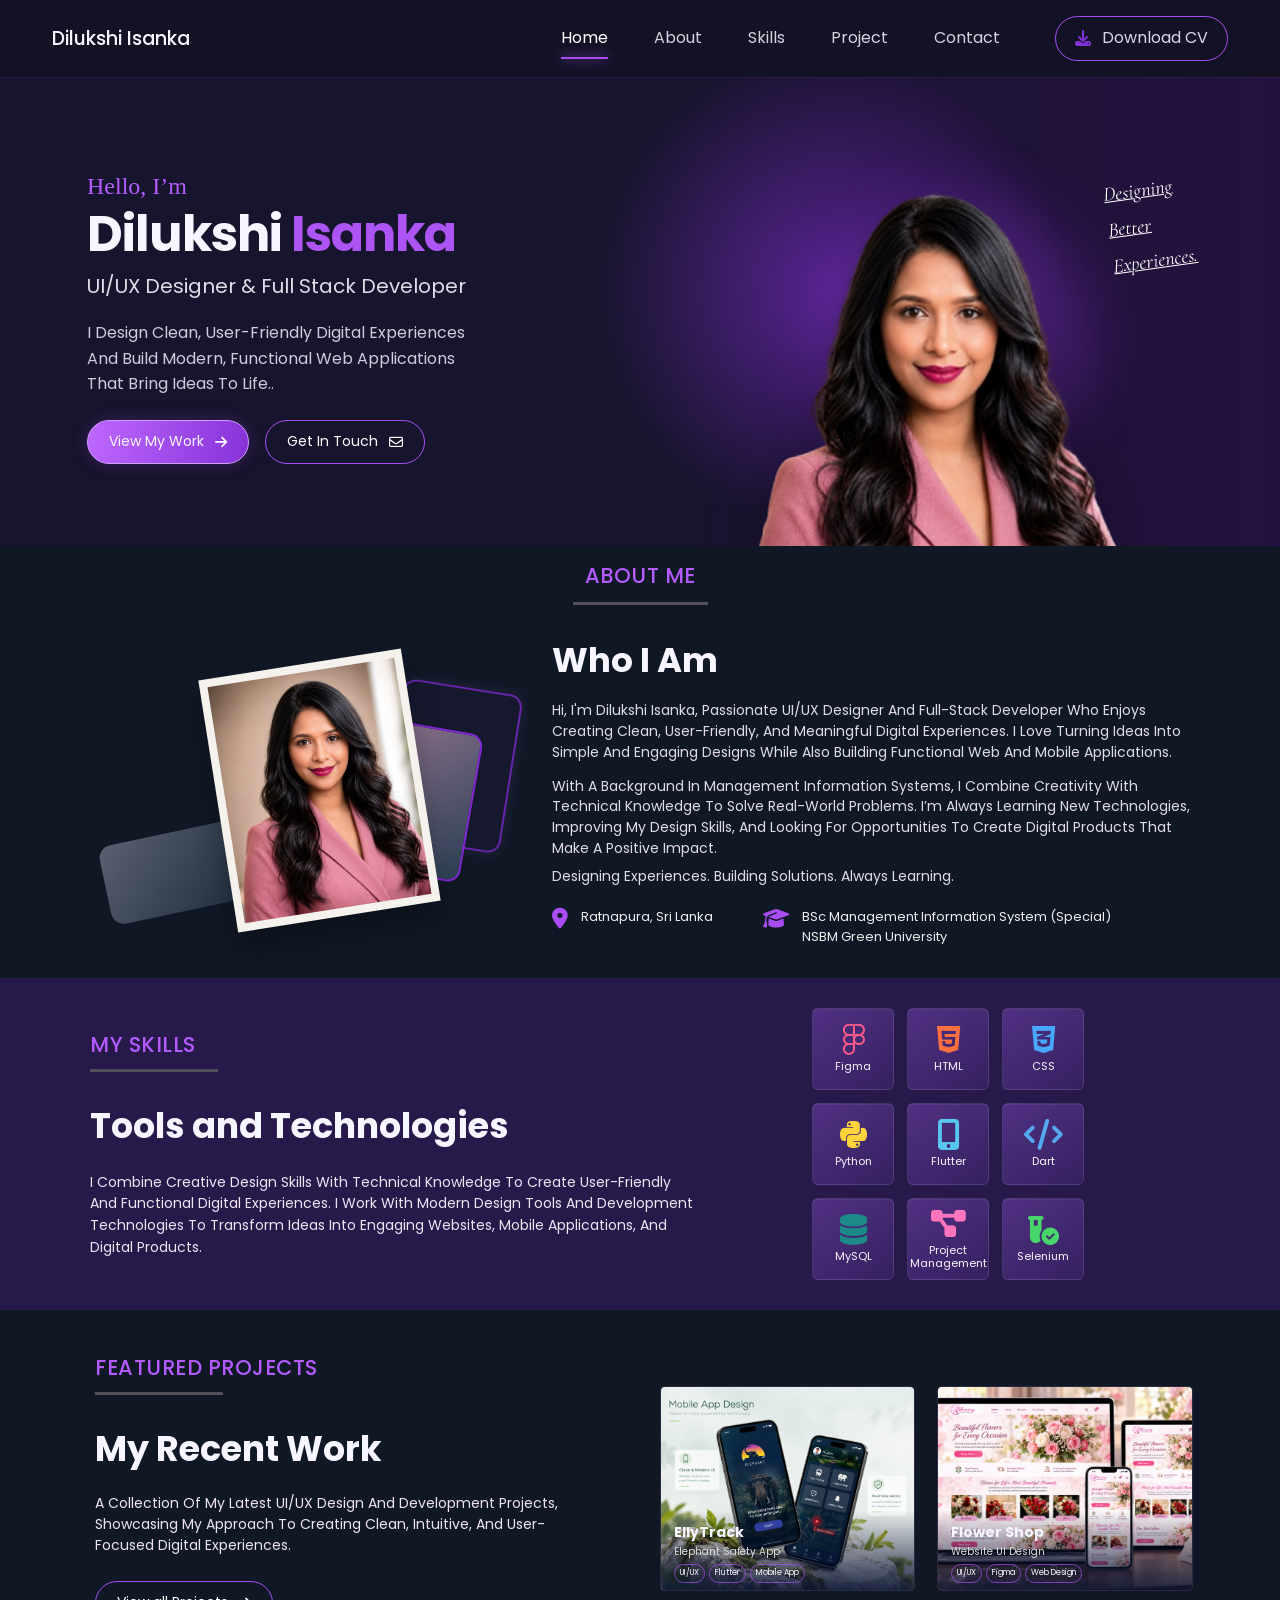
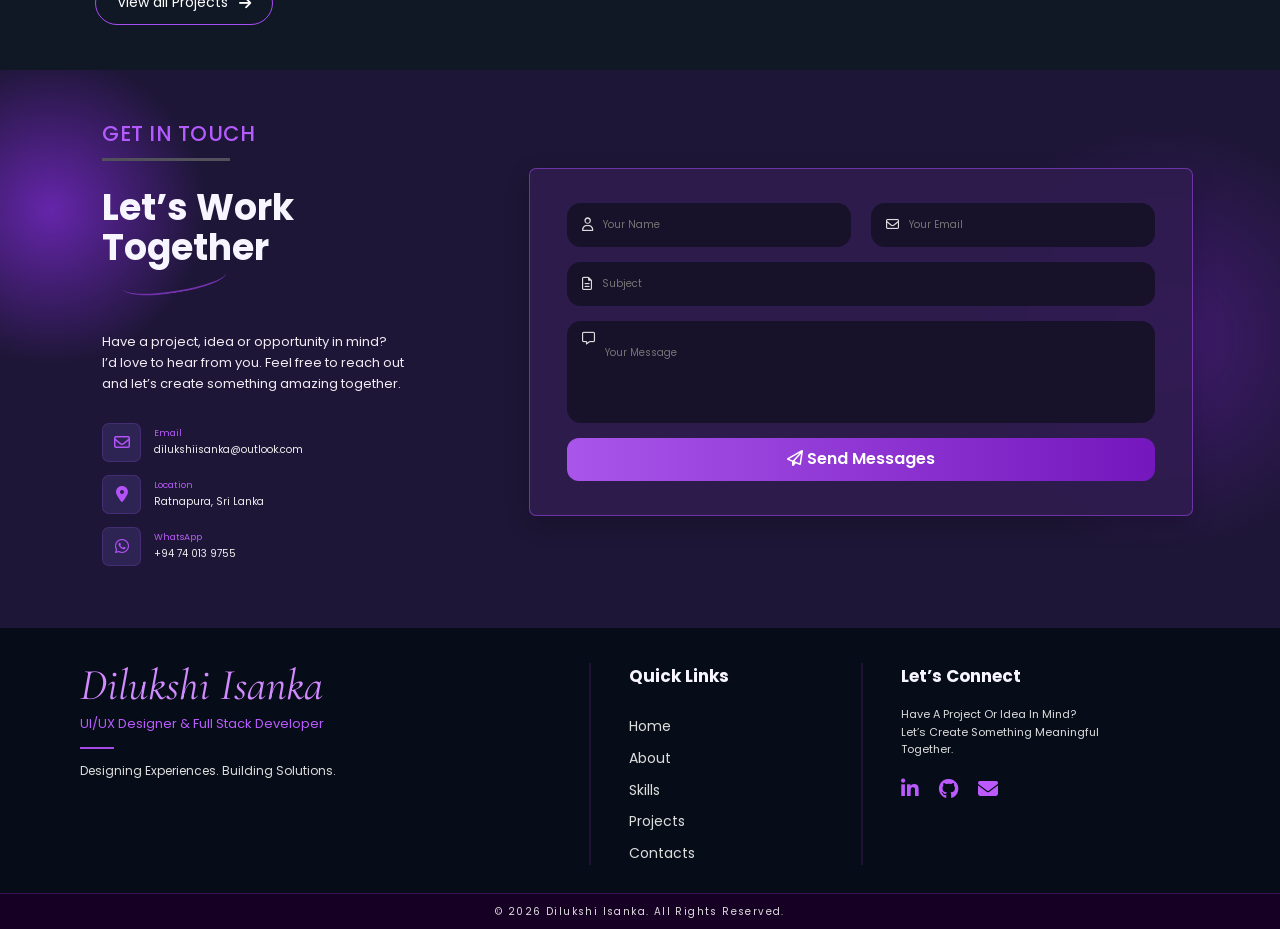
<file: index.html>
<!DOCTYPE html>
<html lang="en">
<head>
  <meta charset="UTF-8">
  <meta name="viewport" content="width=device-width, initial-scale=1.0">
  <meta name="description" content="Dilukshi Isanka - UI/UX Designer & Full Stack Developer Portfolio">
  <title>Dilukshi Isanka | UI/UX Designer</title>

  <link rel="preconnect" href="https://fonts.googleapis.com">
  <link rel="preconnect" href="https://fonts.gstatic.com" crossorigin>
  <link href="https://fonts.googleapis.com/css2?family=Cormorant+Garamond:ital,wght@0,500;0,600;1,500;1,600&family=Poppins:wght@300;400;500;600;700&display=swap" rel="stylesheet">
  <link rel="stylesheet" href="https://cdnjs.cloudflare.com/ajax/libs/font-awesome/6.5.2/css/all.min.css">
  <link rel="stylesheet" href="style.css">
</head>

<body>
  <header class="navbar">
    <a class="brand" href="#home">Dilukshi Isanka</a>

    <nav id="navMenu">
      <a href="#home" class="active">Home</a>
      <a href="#about">About</a>
      <a href="#skills">Skills</a>
      <a href="#projects">Project</a>
      <a href="#contact">Contact</a>
    </nav>

    <a class="cv-btn" href="DILUKSHI ALGAMA CV.PDF" download>
      <i class="fa-solid fa-download"></i> Download CV
    </a>

    <button class="menu-btn" id="menuBtn" aria-label="Open menu">
      <i class="fa-solid fa-bars"></i>
    </button>
  </header>

  <main>
    <!-- HERO -->
    <section class="hero section" id="home">
      <div class="hero-content">
        <p class="eyebrow hello">Hello, I’m</p>
        <h1>Dilukshi <span>Isanka</span></h1>
        <h2>UI/UX Designer &amp; Full Stack Developer</h2>
        <p class="hero-description">
          I Design Clean, User-Friendly Digital Experiences<br>
          And Build Modern, Functional Web Applications<br>
          That Bring Ideas To Life..
        </p>

        <div class="hero-buttons">
          <a href="#projects" class="btn primary">View My Work <i class="fa-solid fa-arrow-right"></i></a>
          <a href="#contact" class="btn outline">Get In Touch <i class="fa-regular fa-envelope"></i></a>
        </div>
      </div>

      <div class="hero-image-wrap">
        <div class="hero-glow"></div>
        <img src="image 1.png" alt="Dilukshi Isanka">
        <div class="hero-script">Designing<br>Better<br>Experiences.</div>
      </div>
    </section>

    <!-- ABOUT -->
    <section class="about section" id="about">
      <div class="section-label">ABOUT ME</div>
      <div class="section-line"></div>

      <div class="about-grid">
        <div class="about-visual">
          <div class="shape shape-a"></div>
          <div class="shape shape-b"></div>
          <div class="shape shape-c"></div>
          <div class="photo-card">
            <img src="DILU.png" alt="Dilukshi Isanka portrait">
          </div>
        </div>

        <div class="about-content">
          <h2>Who I Am</h2>
          <p>
            Hi, I'm Dilukshi Isanka, Passionate UI/UX Designer And Full-Stack
            Developer Who Enjoys Creating Clean, User-Friendly, And Meaningful
            Digital Experiences. I Love Turning Ideas Into Simple And Engaging
            Designs While Also Building Functional Web And Mobile Applications.
          </p>
          <p>
            With A Background In Management Information Systems, I Combine
            Creativity With Technical Knowledge To Solve Real-World Problems.
            I’m Always Learning New Technologies, Improving My Design Skills,
            And Looking For Opportunities To Create Digital Products That Make
            A Positive Impact.
          </p>
          <p class="tagline">Designing Experiences. Building Solutions. Always Learning.</p>

          <div class="about-meta">
            <div>
              <i class="fa-solid fa-location-dot"></i>
              <span>Ratnapura, Sri Lanka</span>
            </div>
            <div>
              <i class="fa-solid fa-graduation-cap"></i>
              <span>BSc Management Information System (Special)<br>NSBM Green University</span>
            </div>
          </div>
        </div>
      </div>
    </section>

    <!-- SKILLS -->
    <section class="skills section" id="skills">
      <div class="skills-grid">
        <div class="skills-copy">
          <div class="section-label left">MY SKILLS</div>
          <div class="section-line left-line"></div>
          <h2>Tools and Technologies</h2>
          <p>
            I Combine Creative Design Skills With Technical Knowledge To Create
            User-Friendly And Functional Digital Experiences. I Work With Modern
            Design Tools And Development Technologies To Transform Ideas Into
            Engaging Websites, Mobile Applications, And Digital Products.
          </p>
        </div>

        <div class="skill-cards">
          <div class="skill-card"><i class="fa-brands fa-figma"></i><span>Figma</span></div>
          <div class="skill-card"><i class="fa-brands fa-html5"></i><span>HTML</span></div>
          <div class="skill-card"><i class="fa-brands fa-css3-alt"></i><span>CSS</span></div>
          <div class="skill-card"><i class="fa-brands fa-python"></i><span>Python</span></div>
          <div class="skill-card"><i class="fa-solid fa-mobile-screen-button"></i><span>Flutter</span></div>
          <div class="skill-card"><i class="fa-solid fa-code"></i><span>Dart</span></div>
          <div class="skill-card"><i class="fa-solid fa-database"></i><span>MySQL</span></div>
          <div class="skill-card"><i class="fa-solid fa-diagram-project"></i><span>Project<br>Management</span></div>
          <div class="skill-card"><i class="fa-solid fa-vial-circle-check"></i><span>Selenium</span></div>
        </div>
      </div>
    </section>

    <!-- PROJECTS -->
    <section class="projects section" id="projects">
      <div class="projects-grid">
        <div class="projects-copy">
          <div class="section-label left">FEATURED PROJECTS</div>
          <div class="section-line left-line"></div>
          <h2>My Recent Work</h2>
          <p>
            A Collection Of My Latest UI/UX Design And Development Projects,
            Showcasing My Approach To Creating Clean, Intuitive, And User-Focused
            Digital Experiences.
          </p><br>
        <a href="projects.html" class="btn outline">
    View all Projects
    <i class="fa-solid fa-arrow-right"></i>
</a>
        </div>

        <div class="project-preview" id="project-list">
          <article class="project-card">
            <img src="ellytrack.png" alt="EllyTrack project">
            <div class="project-overlay">
              <h3>EllyTrack</h3>
              <p>Elephant Safety App</p>
              <div class="project-tags">
                <span>UI/UX</span><span>Flutter</span><span>Mobile App</span>
              </div>
            </div>
          </article>

          <article class="project-card">
            <img src="flowershop.png" alt="Flower Shop UI design">
            <div class="project-overlay">
              <h3>Flower Shop</h3>
              <p>Website UI Design</p>
              <div class="project-tags">
                <span>UI/UX</span><span>Figma</span><span>Web Design</span>
              </div>
            </div>
          </article>
        </div>
      </div>
    </section>

    <!-- CONTACT -->
    <section class="contact section" id="contact">
      <div class="contact-grid">
        <div class="contact-copy">
          <div class="section-label left">GET IN TOUCH</div>
          <div class="section-line left-line"></div>
          <h2>Let’s Work<br>Together</h2>
          <div class="curved-line"></div>

          <p>
            Have a project, idea or opportunity in mind?<br>
            I’d love to hear from you. Feel free to reach out<br>
            and let’s create something amazing together.
          </p>

          <div class="contact-details">
            <a href="mailto:dilukshiisanka@outlook.com">
              <span class="contact-icon"><i class="fa-regular fa-envelope"></i></span>
              <span><small>Email</small>dilukshiisanka@outlook.com</span>
            </a>

            <a href="#">
              <span class="contact-icon"><i class="fa-solid fa-location-dot"></i></span>
              <span><small>Location</small>Ratnapura, Sri Lanka</span>
            </a>

            <a href="https://wa.me/94740130955" target="_blank" rel="noopener">
              <span class="contact-icon"><i class="fa-brands fa-whatsapp"></i></span>
              <span><small>WhatsApp</small>+94 74 013 9755</span>
            </a>
          </div>
        </div>

        <form class="contact-form" id="contactForm">
          <div class="form-row">
            <label>
              <i class="fa-regular fa-user"></i>
              <input type="text" name="name" placeholder="Your Name" required>
            </label>
            <label>
              <i class="fa-regular fa-envelope"></i>
              <input type="email" name="email" placeholder="Your Email" required>
            </label>
          </div>

          <label>
            <i class="fa-regular fa-file-lines"></i>
            <input type="text" name="subject" placeholder="Subject" required>
          </label>

          <label class="message-box">
            <i class="fa-regular fa-message"></i>
            <textarea name="message" placeholder="Your Message" required></textarea>
          </label>

          <button type="submit" class="send-btn">
            <i class="fa-regular fa-paper-plane"></i> Send Messages
          </button>
        </form>
      </div>
    </section>
  </main>

  <!-- FOOTER -->
  <footer class="footer">
    <div class="footer-main">
      <div class="footer-brand">
        <div class="footer-name">Dilukshi Isanka</div>
        <div class="footer-role">UI/UX Designer &amp; Full Stack Developer</div>
        <div class="footer-short-line"></div>
        <p>Designing Experiences. Building Solutions.</p>
      </div>

      <div class="footer-links">
        <h3>Quick Links</h3>
        <a href="#home">Home</a>
        <a href="#about">About</a>
        <a href="#skills">Skills</a>
        <a href="#projects">Projects</a>
        <a href="#contact">Contacts</a>
      </div>

      <div class="footer-connect">
        <h3>Let’s Connect</h3>
        <p>Have A Project Or Idea In Mind?<br>Let’s Create Something Meaningful<br>Together.</p>
       
        <div class="socials">
          <a href="https://www.linkedin.com/in/dilukshi-isanka/"
           target="_blank"
           rel="noopener noreferrer"
           aria-label="LinkedIn: Dilukshi Isanka">
            <i class="fa-brands fa-linkedin-in"></i>
        </a>
           <a href="https://github.com/dilukshi99"
           target="_blank"
           rel="noopener noreferrer"
           aria-label="GitHub">
            <i class="fa-brands fa-github"></i>
        </a>
          
          <a href="mailto:dilukshiisanka@outlook.com" aria-label="Email"><i class="fa-solid fa-envelope"></i></a>
        </div>
      </div>
    </div>

    <div class="copyright">
      © <span id="year"></span> Dilukshi Isanka. All Rights Reserved.
    </div>
  </footer>

  <script src="script.js"></script>
</body>
</html>
</file>
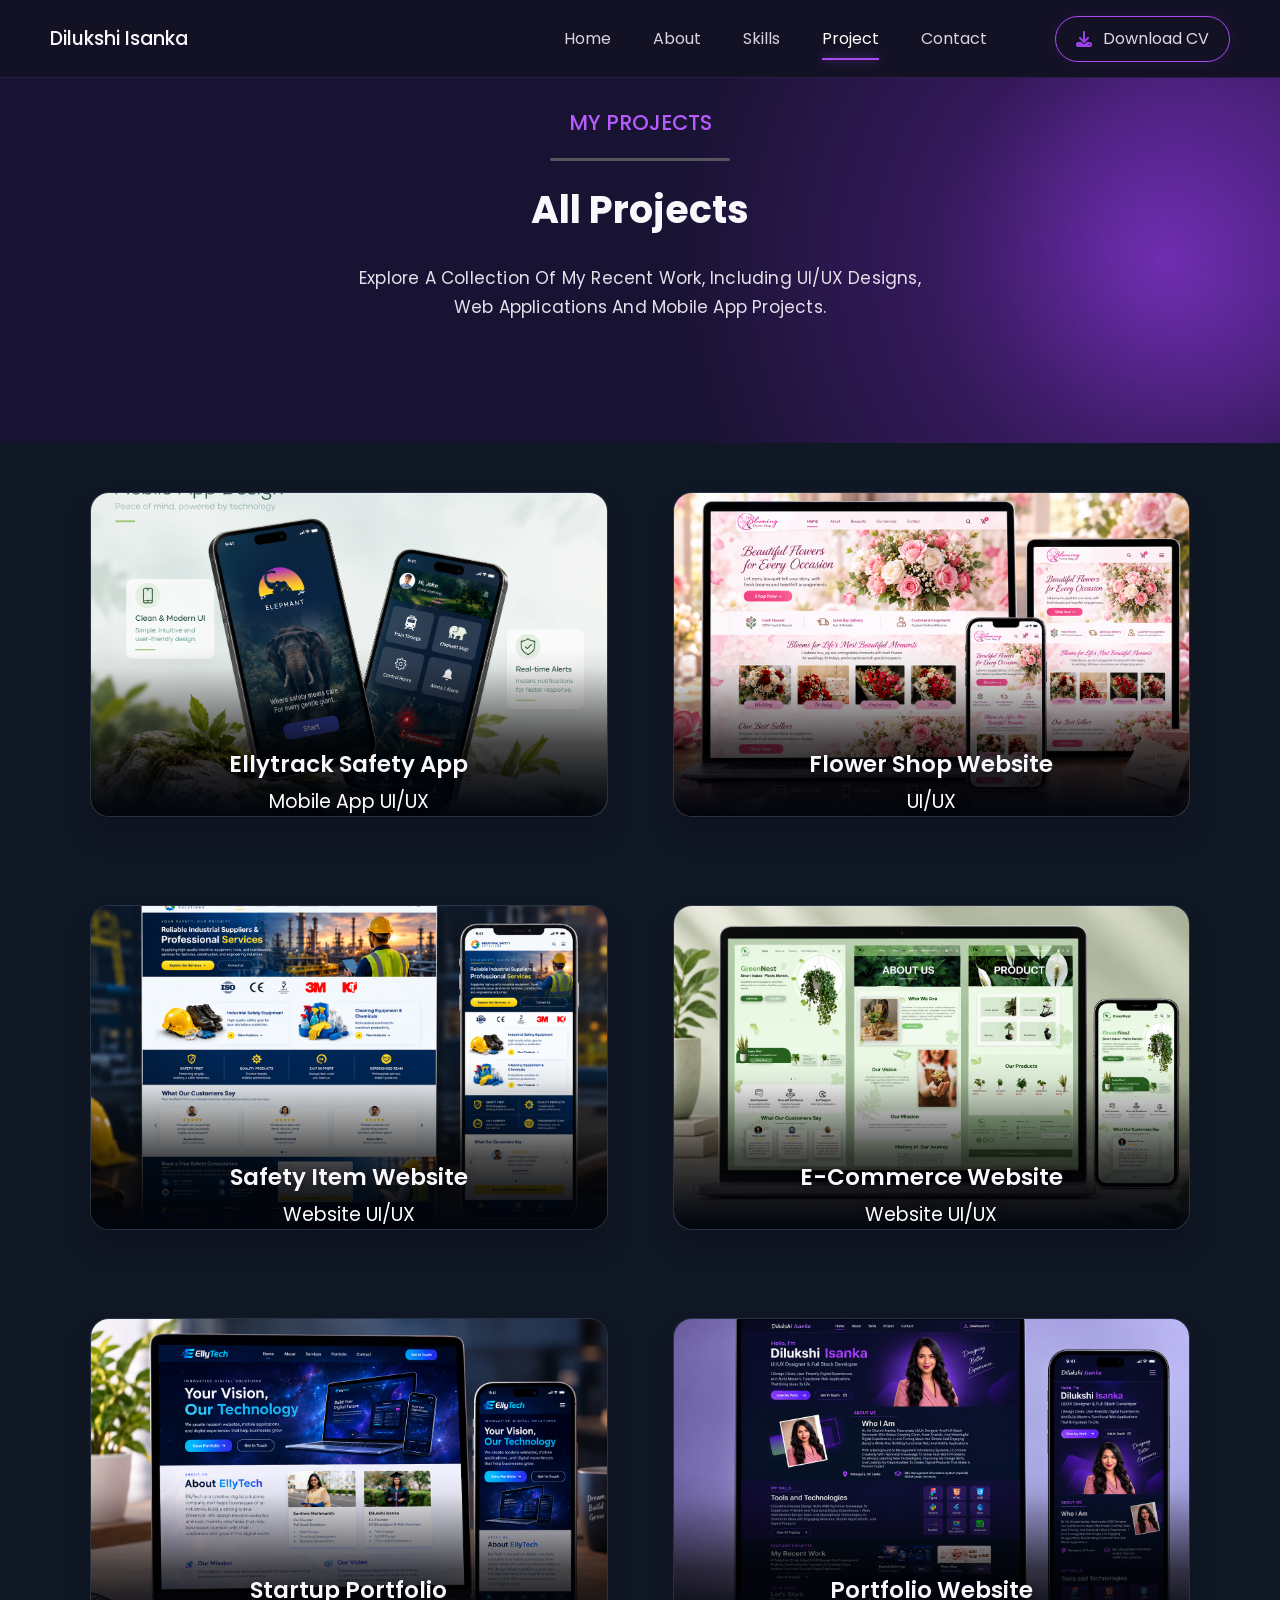
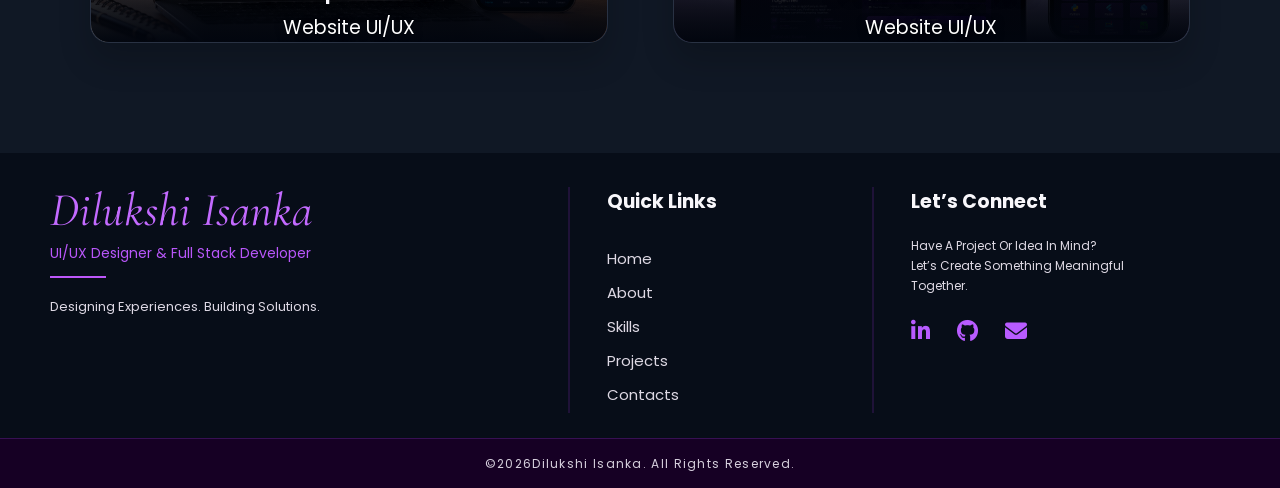
<file: projects.html>
<!DOCTYPE html>
<html lang="en">
<head>
  <meta charset="UTF-8">
  <meta name="viewport" content="width=device-width, initial-scale=1.0">
  <meta name="description" content="Dilukshi Isanka - UI/UX Designer & Full Stack Developer Projects">
  <title>My Projects | Dilukshi Isanka</title>

  <link rel="preconnect" href="https://fonts.googleapis.com">
  <link rel="preconnect" href="https://fonts.gstatic.com" crossorigin>
  <link href="https://fonts.googleapis.com/css2?family=Cormorant+Garamond:ital,wght@0,500;0,600;1,500;1,600&family=Poppins:wght@300;400;500;600;700&display=swap" rel="stylesheet">
  <link rel="stylesheet" href="https://cdnjs.cloudflare.com/ajax/libs/font-awesome/6.5.2/css/all.min.css">
  <link rel="stylesheet" href="product_style.css">
</head>

<body>

  <!-- NAVBAR -->
  <header class="navbar">
    <a class="brand" href="index.html">Dilukshi Isanka</a>

    <nav id="navMenu">
      <a href="index.html#home">Home</a>
      <a href="index.html#about">About</a>
      <a href="index.html#skills">Skills</a>
      <a href="#projects" class="active">Project</a>
      <a href="index.html#contact">Contact</a>
    </nav>

    <a class="cv-btn" href="DILUKSHI ALGAMA CV.PDF" download>
      <i class="fa-solid fa-download"></i> Download CV
    </a>

    <button class="menu-btn" id="menuBtn" aria-label="Open menu">
      <i class="fa-solid fa-bars"></i>
    </button>
  </header>

  <main>

    <!-- PROJECT HERO -->
    <section class="project-hero">
      <div class="hero-content">
        <div class="section-label">MY PROJECTS</div>
        <div class="section-line"></div>

        <h1>All Projects</h1>

        <p>
          Explore A Collection Of My Recent Work, Including UI/UX Designs,<br>
          Web Applications And Mobile App Projects.
        </p>
      </div>
    </section>

    <!-- PROJECT GRID -->
    <section class="projects" id="projects">
      <div class="project-grid">

        <!-- 01 ELLYTRACK -->
        <a
          class="project-card"
          href="https://www.figma.com/design/EXF1Gfl5Dsl8UNS0HgTYu6/Eletrack-app?node-id=55-64&t=ScQoTjkha1e5BBhB-1"
          target="_blank"
          rel="noopener noreferrer"
          data-project="Ellytrack Safety App"
        >
          <img src="ellytrack.png" alt="Ellytrack Safety App UI/UX Design">

          <div class="project-overlay">
            <h2>Ellytrack Safety App</h2>
            <p>Mobile App UI/UX</p>
          </div>

          <span class="open-icon">
            <i class="fa-solid fa-arrow-up-right-from-square"></i>
          </span>
        </a>

        <!-- 02 FLOWER SHOP -->
        <a
          class="project-card"
          href="https://www.figma.com/design/ftlv3z0RPfmnWHbHPIJkyQ/flower-shop?node-id=0-1&t=HxLEqg7imFPJsA7E-1"
          target="_blank"
          rel="noopener noreferrer"
          data-project="Flower Shop Website"
        >
          <img src="flowershop.png" alt="Flower Shop Website UI/UX Design">

          <div class="project-overlay">
            <h2>Flower Shop Website</h2>
            <p>UI/UX</p>
          </div>

          <span class="open-icon">
            <i class="fa-solid fa-arrow-up-right-from-square"></i>
          </span>
        </a>

        <!-- 03 SAFETY ITEM -->
        <a
          class="project-card"
          href="https://www.figma.com/design/4pwAuzwu3O3mm81C1onUgX/safetyitem?node-id=0-1&t=6z7k8hcGLHVwL6WT-1"
          target="_blank"
          rel="noopener noreferrer"
          data-project="Safety Item Website"
        >
          <img src="industrial.png" alt="Safety Item Website UI/UX Design">

          <div class="project-overlay">
            <h2>Safety Item Website</h2>
            <p>Website UI/UX</p>
          </div>

          <span class="open-icon">
            <i class="fa-solid fa-arrow-up-right-from-square"></i>
          </span>
        </a>

        <!-- 04 E-COMMERCE -->
        <a
          class="project-card"
          href="https://www.figma.com/design/g79A8aXQEZ9bLQt3fm0y6W/GreenNest?node-id=0-1&t=Qtp79uMMIW3jM56M-1"
          target="_blank"
          rel="noopener noreferrer"
          data-project="E-Commerce Website"
        >
          <img src="greennest.png" alt="E-Commerce Website UI/UX Design">

          <div class="project-overlay">
            <h2>E-Commerce Website</h2>
            <p>Website UI/UX</p>
          </div>

          <span class="open-icon">
            <i class="fa-solid fa-arrow-up-right-from-square"></i>
          </span>
        </a>

        <!-- 05 startup portfolio -->
        <a
          class="project-card"
          href="https://www.figma.com/design/3DJfB8sq1eWiQyLfPkamdd/Ellytech-potfo?m=auto&t=0zNKvkYOUG1pmL8q-1"
          target="_blank"
          rel="noopener noreferrer"
          data-project="startup portfolio"
        >
          <img src="portfolioim.png" alt="Startup Portfolio UI/UX Design">

          <div class="project-overlay">
            <h2>Startup Portfolio</h2>
            <p>Website UI/UX</p>
          </div>

          <span class="open-icon">
            <i class="fa-solid fa-arrow-up-right-from-square"></i>
          </span>
        </a>

         <!-- 06 portfolio -->
        <a
          class="project-card"
          href="https://www.figma.com/design/yjT918ooMHjzXAPwasgyRF/Untitled?m=auto&t=R6O0vopOF2cc80re-6"
          target="_blank"
          rel="noopener noreferrer"
          data-project="startup portfolio"
        >
          <img src="portme.png" alt="Startup Portfolio UI/UX Design">

          <div class="project-overlay">
            <h2>Portfolio Website</h2>
            <p>Website UI/UX</p>
          </div>

          <span class="open-icon">
            <i class="fa-solid fa-arrow-up-right-from-square"></i>
          </span>
        </a>

      </div>
    </section>
  </main>

  <!-- FOOTER -->
  <footer class="footer">

    <div class="footer-main">

      <div class="footer-brand">
        <div class="footer-name">Dilukshi Isanka</div>
        <div class="footer-role">UI/UX Designer &amp; Full Stack Developer</div>
        <div class="footer-short-line"></div>
        <p>Designing Experiences. Building Solutions.</p>
      </div>

      <div class="footer-links">
        <h3>Quick Links</h3>
        <a href="index.html#home">Home</a>
        <a href="index.html#about">About</a>
        <a href="index.html#skills">Skills</a>
        <a href="#projects">Projects</a>
        <a href="index.html#contact">Contacts</a>
      </div>

      <div class="footer-connect">
        <h3>Let’s Connect</h3>

        <p>
          Have A Project Or Idea In Mind?<br>
          Let’s Create Something Meaningful<br>
          Together.
        </p>

        <div class="socials">
          <a href="#" aria-label="LinkedIn">
            <i class="fa-brands fa-linkedin-in"></i>
          </a>

          <a href="#" aria-label="GitHub">
            <i class="fa-brands fa-github"></i>
          </a>



          <a href="mailto:dilukshiisanka@outlook.com" aria-label="Email">
            <i class="fa-solid fa-envelope"></i>
          </a>
        </div>
      </div>

    </div>

    <div class="copyright">
      © <span id="year"></span> Dilukshi Isanka. All Rights Reserved.
    </div>

  </footer>

  <script src="product_script.js"></script>
</body>
</html>
</file>
<file: style.css>
:root{
  --bg:#101725;
  --nav:#151426;
  --purple:#a74df4;
  --purple2:#7b22d7;
  --purple3:#31175a;
  --text:#f7f5ff;
  --muted:#d0cbdc;
  --card:#33205b;
  --dark:#080d18;
  --border:rgba(174,86,255,.55);
  --max:1180px;
}

*{margin:0;padding:0;box-sizing:border-box;scroll-behavior:smooth}
html{font-size:16px}
body{
  font-family:"Poppins",sans-serif;
  background:var(--bg);
  color:var(--text);
  line-height:1.55;
  overflow-x:hidden;
}
a{text-decoration:none;color:inherit}
img{max-width:100%;display:block}
button,input,textarea{font:inherit}

.navbar{
  height:78px;
  display:flex;
  align-items:center;
  justify-content:space-between;
  padding:0 52px;
  background:rgba(20,19,38,.97);
  border-bottom:1px solid rgba(168,75,244,.16);
  position:sticky;
  top:0;
  z-index:1000;
}
.brand{font-size:19px;font-weight:500;white-space:nowrap}
.navbar nav{display:flex;gap:46px;margin-left:auto;margin-right:55px}
.navbar nav a{font-size:16px;color:#d5d1df;position:relative;transition:.25s}
.navbar nav a:hover,.navbar nav a.active{color:#fff}
.navbar nav a.active:after{
  content:"";position:absolute;left:0;right:0;bottom:-8px;height:2px;
  background:var(--purple);box-shadow:0 0 12px var(--purple)
}
.cv-btn,.btn{
  display:inline-flex;align-items:center;justify-content:center;gap:11px;
  border:1px solid var(--purple);border-radius:25px;
  transition:.25s ease;
}
.cv-btn{padding:9px 19px;color:#ddd6e9}
.cv-btn i{color:#7e31d5}
.cv-btn:hover,.btn.outline:hover{background:rgba(164,72,244,.12);transform:translateY(-2px)}
.menu-btn{display:none;background:none;border:0;color:#fff;font-size:23px}

.section{position:relative}
.hero{
  min-height:440px;
  display:flex;
  align-items:center;
  padding:28px 6.8% 0;
  background:
    radial-gradient(circle at 65% 45%,rgba(145,54,236,.50),transparent 27%),
    linear-gradient(90deg,#17142d 0%,#17142d 45%,#24113f 100%);
  overflow:hidden;
}
.hero-content{width:52%;padding-bottom:20px;z-index:2}
.eyebrow{color:#b55bff;font-family:Georgia,serif;font-size:24px;margin-bottom:2px}
.hero h1{font-size:49px;line-height:1.12;font-weight:700;letter-spacing:-1px}
.hero h1 span{color:#ad54f4}
.hero h2{font-size:20px;font-weight:400;color:#e1dce9;margin:9px 0 18px}
.hero-description{color:#d0cadb;font-size:16px;line-height:1.6;margin-bottom:23px}
.hero-buttons{display:flex;gap:16px}
.btn{padding:10px 21px;font-size:14px}
.btn.primary{
  background:linear-gradient(100deg,#bd68ff,#8632d8);
  border-color:#d39cff;
  box-shadow:0 0 16px rgba(159,63,241,.25)
}
.btn.primary:hover{transform:translateY(-2px);box-shadow:0 8px 25px rgba(159,63,241,.28)}
.btn.outline{background:transparent;color:#fff}
.hero-image-wrap{
  width:48%;height:440px;position:relative;display:flex;align-items:flex-end;justify-content:center
}
.hero-image-wrap img{
  position:relative;z-index:2;
  width:390px;height:370px;object-fit:cover;object-position:center top;margin-top:150px;
  mix-blend-mode:normal;
  filter:drop-shadow(0 15px 30px rgba(0,0,0,.35));
}
.hero-glow{
  position:absolute;width:390px;height:390px;right:45px;bottom:15px;
  background:radial-gradient(circle,rgba(161,67,247,.68),rgba(93,28,154,.1) 58%,transparent 70%);
  filter:blur(10px)
}
.hero-script{
  position:absolute;z-index:4;right:0;top:65px;
  font-family:"Cormorant Garamond",serif;font-style:italic;
  font-size:20px;line-height:1.8;transform:rotate(-8deg);
  color:#fff;text-decoration:underline;text-decoration-thickness:1px;
}

.about{padding:14px 6.8% 22px;background:#101825}
.section-label{
  text-align:center;color:#b35bff;font-size:21px;font-weight:500;letter-spacing:.5px;
  margin-top:0
}
.section-label.left{text-align:left}
.section-line{height:3px;width:135px;background:#52505a;margin:9px auto 21px}
.left-line{margin:8px 0 27px;width:128px}
.about-grid{max-width:1120px;margin:auto;display:grid;grid-template-columns:42% 58%;align-items:center}
.about-visual{height:330px;position:relative;display:flex;align-items:center;justify-content:center}
.photo-card{
  position:relative;z-index:3;width:205px;height:255px;padding:8px;
  background:#f5f2ee;transform:rotate(-9deg);
  box-shadow:0 15px 28px rgba(0,0,0,.28)
}
.photo-card img{width:100%;height:100%;object-fit:cover}
.shape{position:absolute;border:2px solid #8e2be6;border-radius:13px}
.shape-a{width:120px;height:160px;right:40px;top:60px;background:rgba(83,29,128,.15);transform:rotate(9deg);box-shadow:0 0 12px rgba(157, 93, 210, 0.25);opacity:.7}
.shape-b{width:145px;height:80px;left:17px;bottom:44px;border:0;border-radius:13px;background:linear-gradient(135deg,#6d7281,#1f3141);transform:rotate(-12deg);opacity:.8}
.shape-c{width:100px;height:150px;right:80px;top:100px;background:linear-gradient(135deg,#9f7e9a,#2e455a);transform:rotate(10deg);opacity:.9}
.about-content h2{font-size:34px;margin-bottom:14px}
.about-content p{font-size:14px;color:#e0dce7;line-height:1.48;margin-bottom:13px}
.tagline{margin-top:-5px}
.about-meta{display:flex;gap:50px;margin-top:20px;align-items:flex-start}
.about-meta div{display:flex;gap:13px;align-items:flex-start;color:#eee;font-size:13px}
.about-meta i{font-size:21px;color:#a94cf3;margin-top:1px}

.skills{padding:30px 6.8px 30px;background:#27194a}
.skills-grid{max-width:1120px;margin:auto;display:grid;grid-template-columns:55% 45%;align-items:center}
.skills-copy{padding:0 0 0 10px}
.skills-copy h2{font-size:35px;margin-bottom:18px}
.skills-copy p{max-width:630px;color:#eee4f3;font-size:14px;line-height:1.55}
.skill-cards{display:grid;grid-template-columns:repeat(3,82px);gap:13px;justify-content:center}
.skill-card{
  height:82px;border:1px solid rgba(255,255,255,.08);border-radius:6px;
  background:linear-gradient(145deg,#503083,#35215f);
  display:flex;flex-direction:column;align-items:center;justify-content:center;
  gap:5px;text-align:center;box-shadow:inset 0 1px 0 rgba(255,255,255,.06)
}
.skill-card i{font-size:31px;color:#fff}
.skill-card:nth-child(1) i{color:#ff5b88}
.skill-card:nth-child(2) i{color:#ff7040}
.skill-card:nth-child(3) i{color:#46a8ff}
.skill-card:nth-child(4) i{color:#ffd43b}
.skill-card:nth-child(5) i{color:#58c7ef}
.skill-card:nth-child(6) i{color:#54a9ee}
.skill-card:nth-child(7) i{color:#1c8b87}
.skill-card:nth-child(8) i{color:#ff75bd}
.skill-card:nth-child(9) i{color:#48d66b}
.skill-card span{font-size:11px;line-height:1.15}

.projects{padding:42px 6.8% 45px;background:#101825}
.projects-grid{max-width:1120px;margin:auto;display:grid;grid-template-columns:50% 50%;align-items:center}
.projects-copy{padding-left:8px}
.projects-copy h2{font-size:35px;margin-bottom:17px}
.projects-copy p{font-size:14px;line-height:1.5;color:#eee4f3;max-width:500px}
.project-btn{margin-top:27px;padding:9px 20px}
.project-preview{display:grid;grid-template-columns:1fr 1fr;gap:22px;align-items:center;padding-left:20px}
.project-card{
  height:205px;border-radius:5px;overflow:hidden;position:relative;background:#1a1830;
  border:1px solid rgba(255,255,255,.08)
}
.project-card img{width:100%;height:100%;object-fit:cover}
.project-overlay{
  position:absolute;left:0;right:0;bottom:0;padding:12px 13px;
  background:linear-gradient(transparent,rgba(6, 18, 49, 0.95));
  transform:translateY(5px)
}
.project-overlay h3{font-size:14px}.project-overlay p{font-size:10px;color:#ddd}
.project-tags{display:flex;gap:4px;margin-top:5px;flex-wrap:wrap;}
.project-tags span{font-size:8px;border:1px solid rgba(180,84,255,.65);padding:2px 5px;border-radius:10px}

.contact{
  padding:48px 6.8% 62px;
  background:
    radial-gradient(circle at 4% 25%,rgba(132,44,220,.7),transparent 12%),
    radial-gradient(circle at 91% 48%,rgba(100,31,166,.5),transparent 18%),
    #1d1636;
}
.contact-grid{max-width:1120px;margin:auto;display:grid;grid-template-columns:40% 60%;align-items:center}
.contact-copy{padding-left:15px}
.contact-copy h2{font-size:36px;line-height:1.1;margin-top:2px}
.curved-line{width:105px;height:25px;border-bottom:2px solid #7131aa;border-radius:50%;transform:rotate(-9deg);margin:0 0 38px 20px}
.contact-copy>p{font-size:13px;color:#f0ebf3;line-height:1.65;margin-bottom:28px}
.contact-details{display:flex;flex-direction:column;gap:13px}
.contact-details a{display:flex;align-items:center;gap:13px}
.contact-icon{
  width:39px;height:39px;border-radius:7px;display:grid;place-items:center;
  background:#2d2453;border:1px solid rgba(157,74,230,.22);color:#b352f7
}
.contact-details small{display:block;color:#b75df8;font-size:9px;margin-bottom:1px}
.contact-details span:last-child{font-size:10px;color:#eee}
.contact-form{
  background:rgba(48,29,80,.86);border:1px solid rgba(164,74,239,.55);
  border-radius:7px;padding:34px 37px;box-shadow:0 8px 25px rgba(0,0,0,.2)
}
.contact-form label{
  min-height:44px;background:#171129;border-radius:14px;display:flex;align-items:center;
  padding:0 14px;gap:10px;margin-bottom:15px;border:1px solid transparent
}
.contact-form label:focus-within{border-color:#9c4bea}
.contact-form label i{color:#ddd;font-size:13px}
.form-row{display:grid;grid-template-columns:1fr 1fr;gap:20px}
.contact-form input,.contact-form textarea{
  width:100%;background:transparent;border:0;outline:0;color:#fff;font-size:10px
}
.contact-form textarea{resize:none;height:90px;padding-top:13px}
.message-box{align-items:flex-start!important;padding-top:10px!important;min-height:98px!important}
.send-btn{
  width:100%;height:43px;border:0;border-radius:12px;color:#fff;font-weight:600;
  background:linear-gradient(90deg,#a955ea,#7417bd);cursor:pointer
}
.send-btn:hover{filter:brightness(1.12);transform:translateY(-1px)}

.footer{background:#070d18}
.footer-main{max-width:1120px;margin:auto;padding:35px 0 28px;display:grid;grid-template-columns:1.5fr .8fr 1fr}
.footer-name{
  font-family:"Cormorant Garamond",serif;font-style:italic;font-size:44px;
  color:#d28aff;line-height:1
}
.footer-role{color:#b95aff;font-size:13px;margin-top:7px}
.footer-short-line{height:2px;width:34px;background:#a649e6;margin:13px 0}
.footer-brand p{font-size:12px;color:#ddd;margin-top:12px}
.footer-links,.footer-connect{border-left:2px solid rgba(107,34,156,.25);padding-left:38px}
.footer h3{font-size:17px;margin-bottom:17px}
.footer-links{display:flex;flex-direction:column;gap:10px}
.footer-links a{font-size:14px;color:#ddd}
.footer-links a:hover{color:#b75bff}
.footer-connect p{font-size:11px;color:#ddd;line-height:1.6}
.socials{display:flex;gap:20px;margin-top:15px;align-items:center}
.socials a{font-size:20px;color:#bd5aff}
.copyright{
  text-align:center;border-top:1px solid rgba(153,65,221,.25);background:#160024;
  padding:10px;font-size:10px;letter-spacing:1.4px;color:#ddd
}

@media(max-width:900px){
  .navbar{padding:0 25px}
  .navbar nav{gap:22px;margin-right:20px}
  .cv-btn{display:none}
  .hero{padding-left:5%;padding-right:5%}
  .about-grid,.skills-grid,.projects-grid,.contact-grid{grid-template-columns:1fr}
  .about-visual{height:300px}
  .about-content{padding:0 4% 15px}
  .skills-copy{padding:0 4% 30px}
  .skill-cards{margin:auto}
  .projects-copy{padding:0 4% 35px}
  .project-preview{padding:0 4%}
  .contact-copy{padding:0 4% 35px}
  .contact-form{margin:0 4%}
  .footer-main{padding-left:5%;padding-right:5%}
}
@media(max-width:700px){
  .navbar nav{
    display:none;position:absolute;top:78px;left:0;right:0;
    background:#151426;padding:20px 25px;flex-direction:column;gap:18px;
    border-bottom:1px solid rgba(174,86,255,.2)
  }
  .navbar nav.show{display:flex}
  .menu-btn{display:block}
  .hero{min-height:auto;padding-top:48px;flex-direction:column}
  .hero-content{width:100%;text-align:center}
  .hero h1{font-size:39px}
  .hero h2{font-size:17px}
  .hero-description{font-size:13px}
  .hero-buttons{justify-content:center;flex-wrap:wrap}
  .hero-image-wrap{width:100%;height:330px;margin-top:5px}
  .hero-image-wrap img{width:230px;height:275px}
  .hero-glow{right:50%;transform:translateX(50%);width:320px;height:320px}
  .hero-script{right:5%;top:40px;font-size:16px}
  .section-label{font-size:18px}
  .about-content h2,.skills-copy h2,.projects-copy h2,.contact-copy h2{font-size:29px}
  .about-meta{flex-direction:column;gap:15px}
  .project-preview{grid-template-columns:1fr}
  .project-card{height:220px}
  .contact-form{padding:25px 20px}
  .form-row{grid-template-columns:1fr;gap:0}
  .footer-main{grid-template-columns:1fr;gap:28px}
  .footer-links,.footer-connect{border-left:0;border-top:1px solid rgba(107,34,156,.25);padding:20px 0 0}
  .footer-name{font-size:39px}
}
</file>
<file: product_style.css>
:root{
  --nav:#151426;
  --hero:#191333;
  --bg:#101825;
  --footer:#070d18;
  --purple:#a94cf3;
  --purple-light:#b85cff;
  --purple-dark:#751dbd;
  --white:#f8f7fb;
  --muted:#ddd8e5;
  --border:rgba(168,75,244,.35);
  --max:1180px;
}

*{
  margin:0;
  padding:0;
  box-sizing:border-box;
}

html{
  scroll-behavior:smooth;
}

body{
  font-family:"Poppins",sans-serif;
  background:var(--bg);
  color:var(--white);
  overflow-x:hidden;
}

a{
  color:inherit;
  text-decoration:none;
}

img{
  display:block;
  max-width:100%;
}

.navbar{
  height:78px;
  padding:0 50px;
  display:flex;
  align-items:center;
  justify-content:space-between;
  background:rgba(20,19,38,.98);
  border-bottom:1px solid rgba(174,86,255,.16);
  position:sticky;
  top:0;
  z-index:1000;
}

.brand{
  font-size:19px;
  font-weight:500;
  white-space:nowrap;
}

.navbar nav{
  display:flex;
  align-items:center;
  gap:42px;
  margin-left:auto;
  margin-right:68px;
}

.navbar nav a{
  color:#d8d3df;
  font-size:16px;
  position:relative;
  transition:.25s ease;
}

.navbar nav a:hover,
.navbar nav a.active{
  color:#fff;
}

.navbar nav a.active::after{
  content:"";
  position:absolute;
  left:0;
  right:0;
  bottom:-9px;
  height:2px;
  background:var(--purple);
  box-shadow:0 0 10px rgba(169,76,243,.7);
}

.cv-btn{
  height:46px;
  padding:0 20px;
  display:flex;
  align-items:center;
  gap:11px;
  border:1px solid var(--purple);
  border-radius:25px;
  color:#ded9e7;
  transition:.25s ease;
  box-shadow:0 0 14px rgba(126,35,207,.12);
}

.cv-btn i{
  color:#9c43e9;
}

.cv-btn:hover{
  background:rgba(169,76,243,.1);
  transform:translateY(-2px);
}

.menu-btn{
  display:none;
  background:transparent;
  color:#fff;
  border:0;
  font-size:24px;
  cursor:pointer;
}

/* ================= PROJECT HERO ================= */

.project-hero{
  height:365px;
  display:flex;
  justify-content:center;
  text-align:center;
  position:relative;
  overflow:hidden;
  background:
    radial-gradient(
      circle at 91% 50%,
      rgba(136,53,211,.72) 0%,
      rgba(91,34,145,.42) 20%,
      transparent 42%
    ),
    #191333;
}

.project-hero::after{
  content:"";
  position:absolute;
  width:400px;
  height:400px;
  right:-180px;
  top:-80px;
  background:rgba(146,59,226,.16);
  filter:blur(50px);
  border-radius:50%;
}

.hero-content{
  position:relative;
  z-index:2;
  padding-top:29px;
}

.section-label{
  color:var(--purple-light);
  font-size:21px;
  font-weight:500;
  margin-top:0;
}

.section-line{
  width:180px;
  height:3px;
  margin:20px auto 26px;
  background:#575460;
  border-radius:20px;
}

.project-hero h1{
  font-size:38px;
  line-height:1.2;
  margin-bottom:31px;
}

.project-hero p{
  font-size:17px;
  line-height:1.75;
  color:#e4dfe9;
  letter-spacing:.2px;
}

/* ================= PROJECT GRID ================= */

.projects{
  background:#101825;
  min-height:940px;
  padding:49px 7% 110px;
}

.project-grid{
  max-width:1100px;
  margin:0 auto;
  display:grid;
  grid-template-columns:repeat(2,minmax(0,1fr));
  column-gap:65px;
  row-gap:88px;
}

.project-card{
  height:325px;
  position:relative;
  overflow:hidden;
  border-radius:19px;
  background:#172033;
  border:1px solid rgba(255,255,255,.08);
  box-shadow:0 18px 32px rgba(0,0,0,.18);
  cursor:pointer;
  transition:
    transform .3s ease,
    box-shadow .3s ease,
    border-color .3s ease;
}

.project-card img{
  width:100%;
  height:100%;
  object-fit:cover;
  transition:transform .45s ease;
}

.project-card::after{
  content:"";
  position:absolute;
  inset:0;
  background:linear-gradient(
    to bottom,
    transparent 48%,
    rgba(0,0,0,.06) 54%,
    rgba(0,0,0,.72) 78%,
    rgba(0,0,0,.86) 100%
  );
  pointer-events:none;
}

.project-card:hover{
  transform:translateY(-7px);
  border-color:rgba(180,87,255,.55);
  box-shadow:
    0 22px 45px rgba(0,0,0,.32),
    0 0 25px rgba(141,49,222,.12);
}

.project-card:hover img{
  transform:scale(1.045);
}

.project-overlay{
  position:absolute;
  left:0;
  right:0;
  bottom:0;
  z-index:3;
  text-align:center;
  padding:0 20px;
  background:linear-gradient(transparent,rgba(1, 5, 14, 0.95));
  transition:.3s ease;
}

.project-overlay h2{
  font-size:23px;
  font-weight:600;
  line-height:1.25;
  margin-bottom:8px;
  text-shadow:0 2px 8px rgba(0,0,0,.5);
}

.project-overlay p{
  font-size:19px;
  font-weight:400;
  color:#fff;
  text-shadow:0 2px 8px rgba(0,0,0,.5);
}

.open-icon{
  position:absolute;
  top:15px;
  right:15px;
  z-index:5;
  width:37px;
  height:37px;
  display:grid;
  place-items:center;
  border-radius:50%;
  background:rgba(23,14,41,.78);
  border:1px solid rgba(190,99,255,.6);
  color:#c16aff;
  opacity:0;
  transform:translateY(-5px);
  transition:.25s ease;
}

.project-card:hover .open-icon{
  opacity:1;
  transform:translateY(0);
}

/* ================= FOOTER ================= */

.footer{
  background:var(--footer);
}

.footer-main{
  max-width:1180px;
  margin:0 auto;
  min-height:285px;
  padding:34px 0 25px;
  display:grid;
  grid-template-columns:1.45fr .85fr 1fr;
}

.footer-name{
  font-family:"Cormorant Garamond",serif;
  font-size:47px;
  font-style:italic;
  line-height:1;
  color:#c36aff;
}

.footer-role{
  color:#b957fa;
  font-size:14px;
  margin-top:9px;
}

.footer-short-line{
  width:56px;
  height:2px;
  margin:12px 0 19px;
  background:#bd57fa;
}

.footer-brand p{
  font-size:13px;
  color:#ddd8e4;
}

.footer-links,
.footer-connect{
  border-left:2px solid rgba(103,34,153,.25);
  padding-left:37px;
}

.footer h3{
  font-size:19px;
  margin-bottom:20px;
}

.footer-links{
  display:flex;
  flex-direction:column;
  gap:11px;
}

.footer-links a{
  font-size:15px;
  color:#ded9e4;
  transition:.2s;
}

.footer-links a:hover{
  color:#b75cff;
}

.footer-connect p{
  font-size:12px;
  line-height:1.65;
  color:#ded9e4;
}

.socials{
  display:flex;
  gap:27px;
  margin-top:20px;
}

.socials a{
  color:#b85bff;
  font-size:22px;
  transition:.2s;
}

.socials a:hover{
  transform:translateY(-3px);
  color:#d28cff;
}

.copyright{
  min-height:50px;
  display:flex;
  align-items:center;
  justify-content:center;
  background:#160024;
  border-top:1px solid rgba(153,65,221,.25);
  color:#d6cfdd;
  font-size:12px;
  letter-spacing:1.3px;
}

/* ================= RESPONSIVE ================= */

@media(max-width:1000px){
  .navbar{
    padding:0 28px;
  }

  .navbar nav{
    gap:25px;
    margin-right:25px;
  }

  .project-grid{
    column-gap:30px;
  }

  .footer-main{
    padding-left:5%;
    padding-right:5%;
  }
}

@media(max-width:750px){
  .navbar{
    height:70px;
  }

  .brand{
    font-size:16px;
  }

  .navbar nav{
    display:none;
    position:absolute;
    top:70px;
    left:0;
    right:0;
    margin:0;
    padding:20px 28px;
    flex-direction:column;
    align-items:flex-start;
    gap:18px;
    background:#151426;
    border-bottom:1px solid rgba(174,86,255,.2);
  }

  .navbar nav.show{
    display:flex;
  }

  .cv-btn{
    display:none;
  }

  .menu-btn{
    display:block;
  }

  .project-hero{
    height:340px;
  }

  .project-hero h1{
    font-size:34px;
  }

  .project-hero p{
    font-size:14px;
    padding:0 25px;
  }

  .project-hero p br{
    display:none;
  }

  .projects{
    padding:42px 6% 80px;
  }

  .project-grid{
    grid-template-columns:1fr;
    row-gap:40px;
  }

  .project-card{
    height:300px;
  }

  .project-overlay h2{
    font-size:21px;
  }

  .project-overlay p{
    font-size:17px;
  }

  .footer-main{
    grid-template-columns:1fr;
    gap:28px;
    padding-top:35px;
    padding-bottom:30px;
  }

  .footer-links,
  .footer-connect{
    border-left:0;
    border-top:1px solid rgba(103,34,153,.25);
    padding:22px 0 0;
  }

  .footer-name{
    font-size:40px;
  }
}

@media(max-width:420px){
  .project-card{
    height:255px;
    border-radius:15px;
  }

  .project-overlay{
    bottom:24px;
  }

  .project-overlay h2{
    font-size:18px;
  }

  .project-overlay p{
    font-size:15px;
  }
}
</file>
